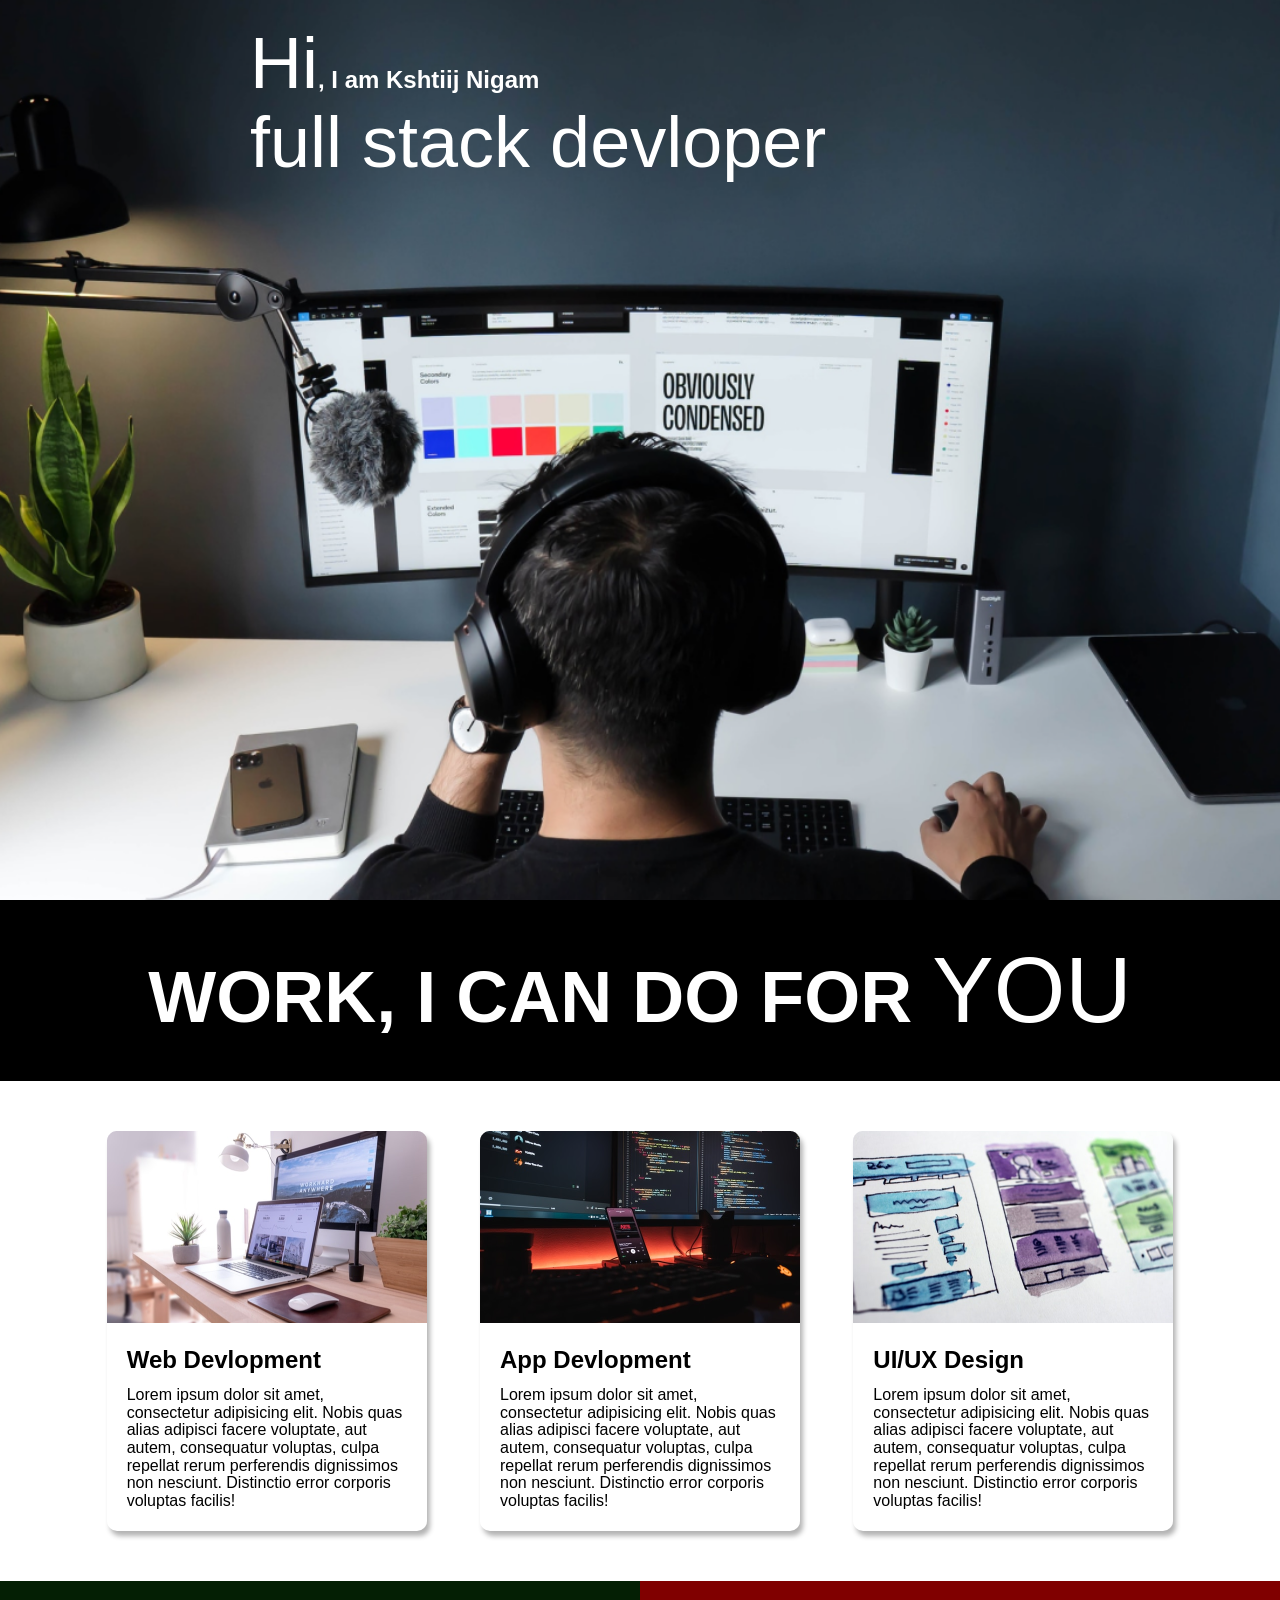
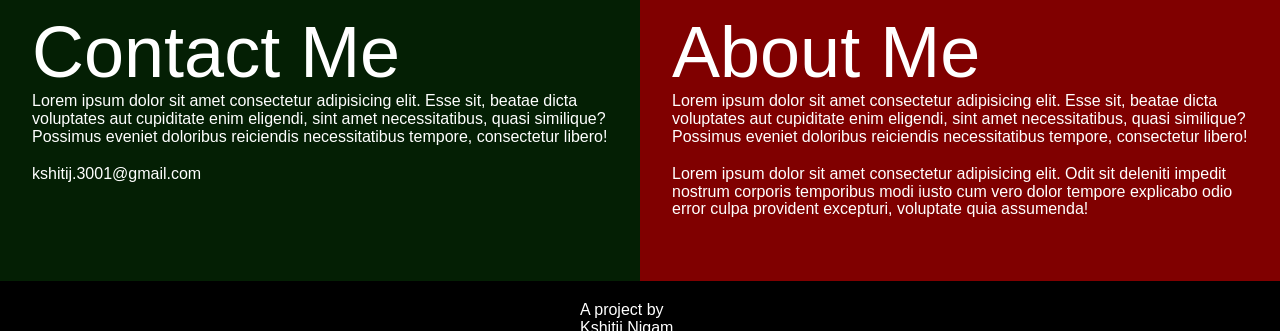
<file: Myprofile/index.html>
<!DOCTYPE html>
<html lang="en">
<head>
    <meta charset="UTF-8">
    <meta name="viewport" content="width=device-width, initial-scale=1.0">
    <title>Devloper's Landing page</title>
    <link rel="stylesheet" href="style.css">
</head>
<body>
    <section class="main">
        <div class="class">
            <h1><span class="bold">Hi</span>, I am Kshtiij Nigam</h1>
            <h1 class="bold">full stack devloper</h1>
        </div>
    </section>
    
    <div class="hi">
        <h2>WORK, I CAN DO FOR <span>YOU</span></h2>
    </div>
    <section class="hello">
        <div class="grid">
            <div class="card">
                <div class="image">
                    <img src="images/web.png" alt="Web Devlopment">
                </div>
                <div class="content">
                    <h2>Web Devlopment</h2>
                    <p>Lorem ipsum dolor sit amet, consectetur adipisicing elit. Nobis quas alias adipisci facere voluptate, aut autem, consequatur voluptas, culpa repellat rerum perferendis dignissimos non nesciunt. Distinctio error corporis voluptas facilis!</p>
                </div>
            </div>
        </div>
        
        <div class="grid">
            <div class="card">
                <div class="image">
                    <img src="images/mobile.png" alt="App Devlopment">
                </div>
                <div class="content">
                    <h2>App Devlopment</h2>
                    <p>Lorem ipsum dolor sit amet, consectetur adipisicing elit. Nobis quas alias adipisci facere voluptate, aut autem, consequatur voluptas, culpa repellat rerum perferendis dignissimos non nesciunt. Distinctio error corporis voluptas facilis!</p>
                </div>
            </div>
        </div>
        <div class="grid">
            <div class="card">
                <div class="image">
                    <img src="images/uiux.png" alt="UI/UX Design">
                </div>
                <div class="content">
                    <h2>UI/UX Design</h2>
                    <p>Lorem ipsum dolor sit amet, consectetur adipisicing elit. Nobis quas alias adipisci facere voluptate, aut autem, consequatur voluptas, culpa repellat rerum perferendis dignissimos non nesciunt. Distinctio error corporis voluptas facilis!</p>
                </div>
            </div>
        </div>
       
        
        
    </section>

    <section class="bottom">
        <div class="first">
            <h2>Contact Me</h2>
            <p>Lorem ipsum dolor sit amet consectetur adipisicing elit. Esse sit, beatae dicta voluptates aut cupiditate enim eligendi, sint amet necessitatibus, quasi similique? Possimus eveniet doloribus reiciendis necessitatibus tempore, consectetur libero!</p>
            <p>kshitij.3001@gmail.com</p>
        </div>
        <div class="second">
            <h2>About Me</h2>
            <p>Lorem ipsum dolor sit amet consectetur adipisicing elit. Esse sit, beatae dicta voluptates aut cupiditate enim eligendi, sint amet necessitatibus, quasi similique? Possimus eveniet doloribus reiciendis necessitatibus tempore, consectetur libero!</p>
            <p>Lorem ipsum dolor sit amet consectetur adipisicing elit. Odit sit deleniti impedit nostrum corporis temporibus modi iusto cum vero dolor tempore explicabo odio error culpa provident excepturi, voluptate quia assumenda!</p>
        </div>
    </section>
    <footer>
        A project by Kshitij Nigam
    </footer>
</body>
</html>
</file>
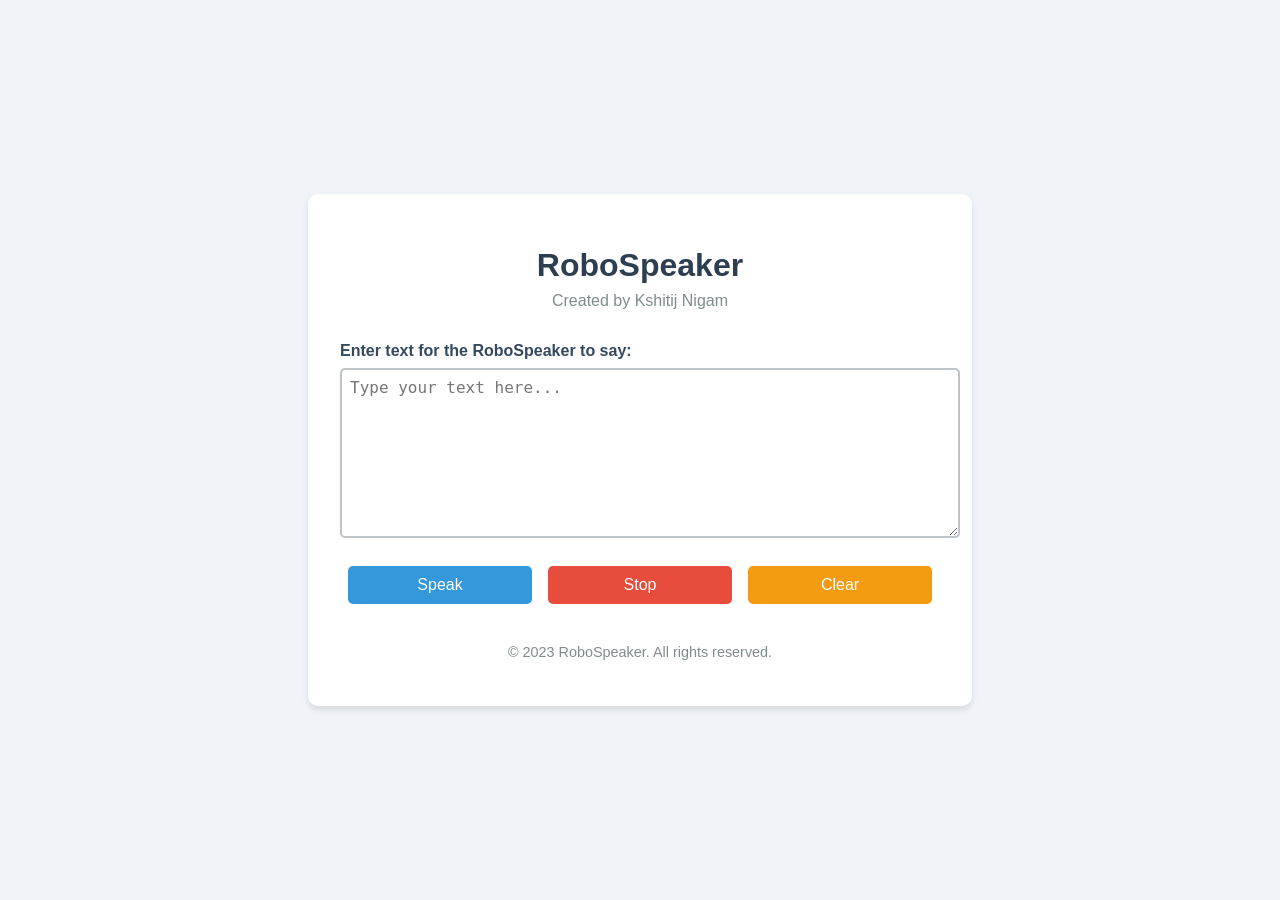
<file: Robospeaker1/index.html>
<!DOCTYPE html>
<html lang="en">
<head>
    <meta charset="UTF-8">
    <meta name="viewport" content="width=device-width, initial-scale=1.0">
    <title>RoboSpeaker</title>
    <link rel="stylesheet" href="styles.css">
</head>
<body>
    <div class="container">
        <header>
            <h1>RoboSpeaker</h1>
            <p>Created by Kshitij Nigam</p>
        </header>
        <main>
            <p class="instruction">Enter text for the RoboSpeaker to say:</p>
            <textarea id="textInput" placeholder="Type your text here..."></textarea>
            <div class="button-container">
                <button id="speakButton" onclick="speak()">Speak</button>
                <button id="stopButton" onclick="stop()">Stop</button>
                <button id="clearButton" onclick="clearText()">Clear</button>
            </div>
        </main>
        <footer>
            <p>&copy; 2023 RoboSpeaker. All rights reserved.</p>
        </footer>
    </div>

    <script src="script.js"></script>
</body>
</html>
</file>
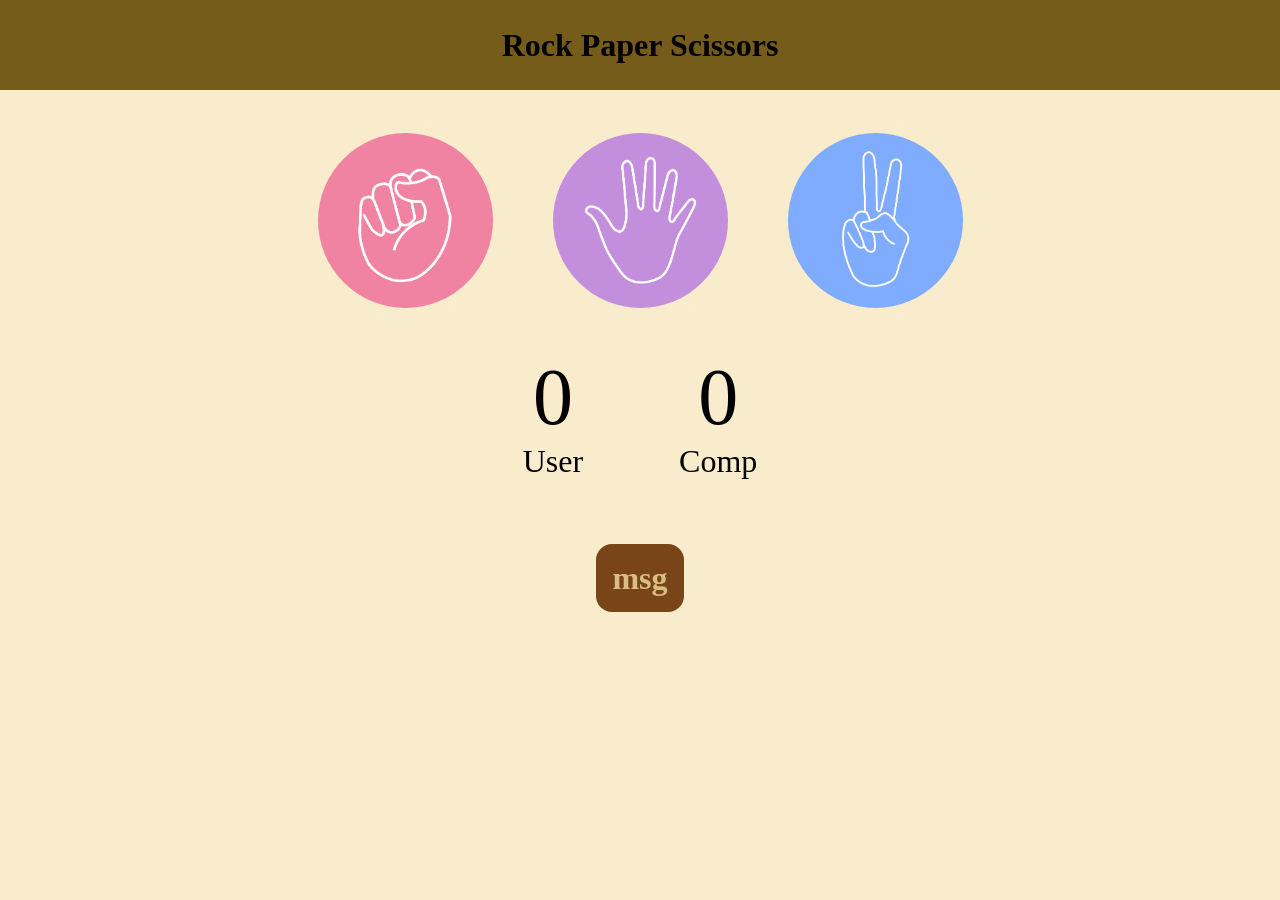
<file: RPS/index.html>
<!DOCTYPE html>
<html lang="en">
<head>
    <meta charset="UTF-8">
    <meta name="viewport" content="width=device-width, initial-scale=1.0">
    <title>Document</title>
    <link rel="stylesheet" href="style.css">
</head>
<body>
    <h1>Rock Paper Scissors</h1>

    <div class="choices">
        <div class="choice" id="rock">
            <img src="images/rock.png">
        </div>
        <div class="choice" id="paper">
            <img src="images/paper.png">
        </div>
        <div class="choice" id="scissors">
            <img src="images/scissors.png">
        </div>
    </div>

    <div class="score-board">
        <div class="score">
            <p id="userscore">0</p>
            <p>User</p>
        </div>
        <div class="score">
            <p id="compscore">0</p>
            <p>Comp</p>
        </div>
    </div>

    <div class="msg-container">
        <p id="msg">msg</p>
    </div>
    
    <script src="script.js"></script>
</body>
</html>
</file>
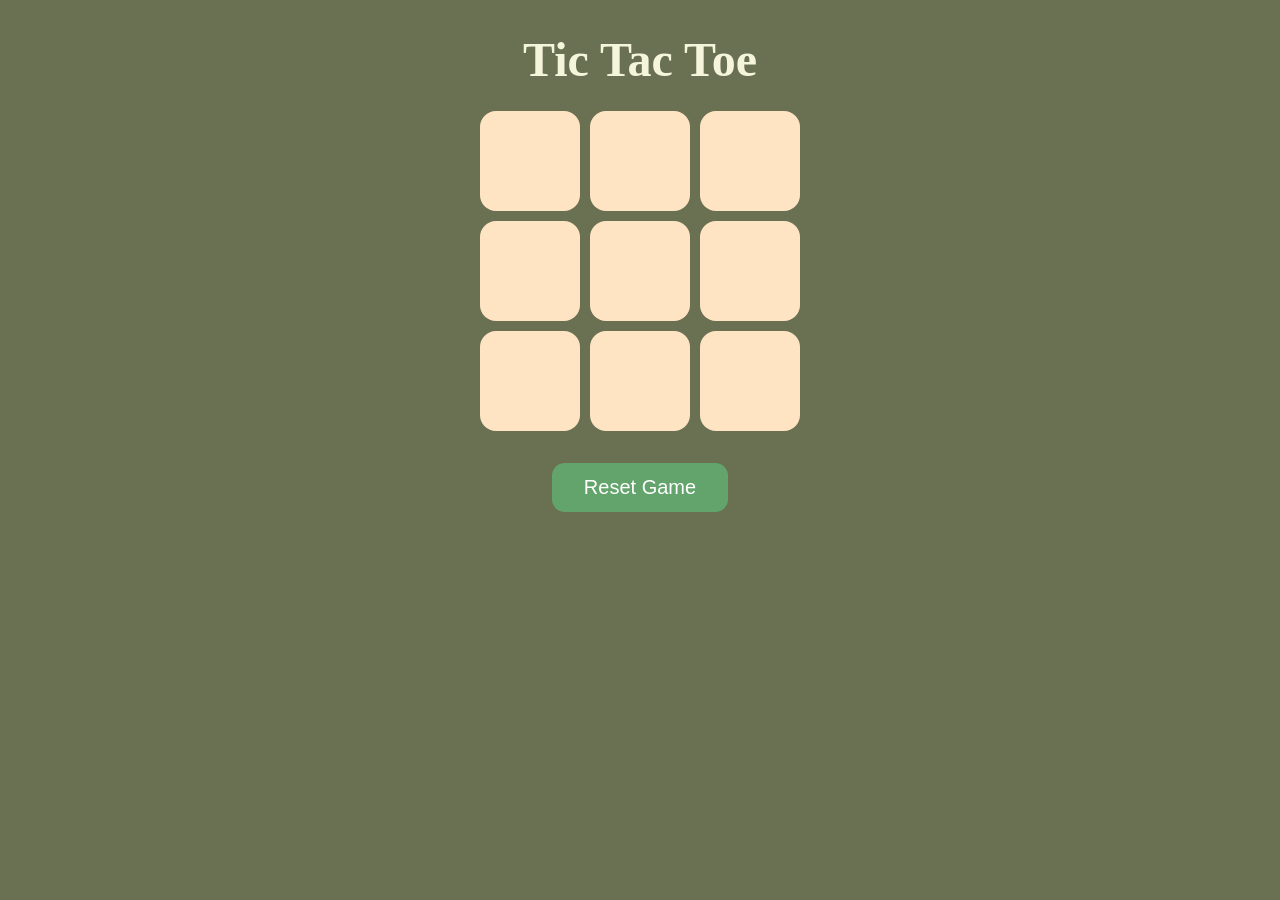
<file: Tic Tac Toe/index.html>
<!DOCTYPE html>
<html lang="en">

<head>
    <meta charset="UTF-8" />
    <meta name="viewport" content="width=device-width, initial-scale=1" />
    <title>Tic Tac Toe</title>
    <link rel="stylesheet" href="style.css" />
</head>

<body>
    <main>
        <div class="msg-container hide">
            <p id="msg">Winner</p>
            <button id="newgamebtn">New Game</button>
        </div>

        <h1 class="title">Tic Tac Toe</h1>

        <div class="container">
            <div class="game">
                <button class="box"></button>
                <button class="box"></button>
                <button class="box"></button>
                <button class="box"></button>
                <button class="box"></button>
                <button class="box"></button>
                <button class="box"></button>
                <button class="box"></button>
                <button class="box"></button>
            </div>
        </div>

        <button id="reset">Reset Game</button>
    </main>

    <script src="script.js"></script>
</body>

</html>
</file>
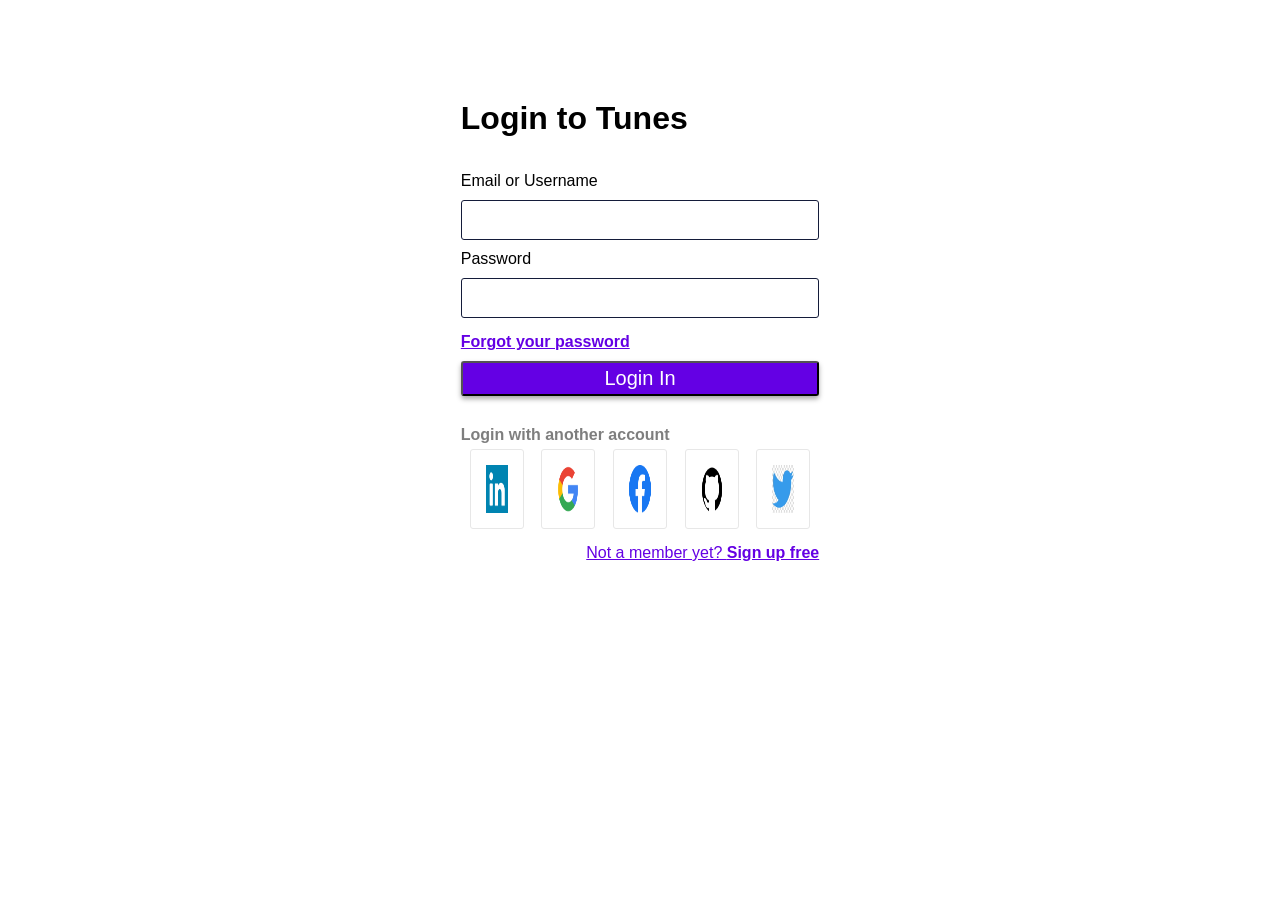
<file: LoginPage/loginpage.html>
<!DOCTYPE html>
<html lang="en">
<head>
    <meta charset="UTF-8">
    <meta name="viewport" content="width=device-width, initial-scale=1.0">
    <title>Login Page</title>
    <link rel="stylesheet" href="style2.css">
</head>
<body>
    <div class="Container">
        <div class="header">
            <h1> Login to Tunes</h1>
        </div>
        <form action="">
            <label for="">Email or Username</label>
            <input type="text" name="" id="">
            <label for="">Password</label>
            <input type="text" name="" id="">
            <a href="#">Forgot your password</a>
            <input type="submit" value="Login In">
        </form>
        <div class="footer">
            <h3>Login with another account</h3>
            <div class="image">
                <img src="BasicRequirment/1.png" alt="">
                <img src="BasicRequirment/2.png" alt="">
                <img src="BasicRequirment/3.png" alt="">
                <img src="BasicRequirment/4.png" alt="">
                <img src="BasicRequirment/5.jpg" alt="">
            </div>
            
            <a href="#">Not a member yet? <strong>Sign up free</strong></a>
        </div>
        
        

    </div>
</body>
</html>
</file>
<file: Myprofile/style.css>
*{
    margin:0;
    padding:0;
    box-sizing: border-box;
}

HTML,
Body{
    line-height: 1.1;
    font-weight: 300;
    font-family: 'Roboto',sans-serif;
}
.main{
    background-image: url("images/developer.png");
    min-height: 100vh;
    background-position: center;
    background-size: cover;
    background-repeat:no-repeat;
}
.class{
    color:white;
    max-width:900px;
    margin: 0 auto;
    padding-top:24px ;
    padding-left:60px;
}
.bold{
    font-size:72px;
    font-weight: 300;
}
.hi{
    background-color: black;
    padding: 40px;
}
.hi h2{
    color:white;
    
    font-size: 72px;
    text-align: center;

}
.hi h2 span{
    font-weight: 400;
    font-size: 92px;
}
.hello{
    display: grid;
    gap: 20px;
    max-width:1100px;
    margin:50px auto;
    grid-template-columns: repeat(auto-fit, minmax(320px,1fr));
}
.grid{
    display:flex;
    justify-content: center;
    align-items:center;
    }

.card{
    
    max-width: 320px;
    height:400px;
    border-radius: 10px;
    box-shadow:3px 5px 5px rgba(1, 1, 1,0.3);
    transition: 0.2s ease-in-out;
}
.content{
    padding:20px;
}
.content h2{
    margin-bottom: 13px;
}
.card:hover{
    transform: scale(1.04);
    box-shadow:3px 5px 5px rgba(1, 1, 1,0.3);
    transition: 0.2s ease-in-out;
}

.bottom{
    display:flex;
    
}
.first{
    background-color: rgb(4, 31, 4);
    color:white;
}
.second{
    background-color: maroon;
    color:white;
}

.first,.second{
    min-height:300px;
    padding:32px;
    align-items: center;
}
.first h2,.second h2{
    font-size:72px;
    font-weight: 300;

}
.first p,.second p{
    margin-bottom:20px ;
}
footer{
    height: 50px;
    color: white;
    text-align:centre;
    background-color: black;
    padding:20px 580px;
}
</file>
<file: Robospeaker1/styles.css>
body {
    font-family: 'Arial', sans-serif;
    background-color: #f0f4f8;
    margin: 0;
    padding: 0;
    display: flex;
    justify-content: center;
    align-items: center;
    min-height: 100vh;
}

.container {
    background-color: #ffffff;
    border-radius: 10px;
    box-shadow: 0 4px 6px rgba(0, 0, 0, 0.1);
    padding: 2rem;
    width: 90%;
    max-width: 600px;
}

header {
    text-align: center;
    margin-bottom: 2rem;
}

h1 {
    color: #2c3e50;
    margin-bottom: 0.5rem;
}

header p {
    color: #7f8c8d;
    margin-top: 0;
}

.instruction {
    font-weight: bold;
    color: #34495e;
    margin-bottom: 0.5rem;
}

textarea {
    width: 100%;
    height: 150px;
    padding: 0.5rem;
    border: 2px solid #bdc3c7;
    border-radius: 5px;
    resize: vertical;
    font-size: 1rem;
    margin-bottom: 1rem;
}

.button-container {
    display: flex;
    justify-content: space-between;
    flex-wrap: wrap;
}

button {
    background-color: #3498db;
    color: white;
    border: none;
    padding: 10px 20px;
    font-size: 1rem;
    cursor: pointer;
    border-radius: 5px;
    transition: background-color 0.3s ease;
    flex: 1 0 30%;
    margin: 0.5rem;
    min-width: 100px;
}

button:hover {
    background-color: #2980b9;
}

#stopButton {
    background-color: #e74c3c;
}

#stopButton:hover {
    background-color: #c0392b;
}

#clearButton {
    background-color: #f39c12;
}

#clearButton:hover {
    background-color: #d35400;
}

footer {
    text-align: center;
    margin-top: 2rem;
    color: #7f8c8d;
    font-size: 0.9rem;
}
</file>
<file: RPS/style.css>
*{
    margin: 0;
    padding: 0;
    text-align: center;
    background-color: #F9ECCC;
}

h1{
    background-color: #755C1B;
    text-align: center;
    height: 10vh;
    line-height: 10vh;
}

.choice{
    height: 200px;
    width: 200px;
    display: flex;
    justify-content: center;
    align-items: center;
    border-radius: 50%;
}

.choice:hover{
    background-color: #400406;
    cursor: pointer;
}


img{
    height: 175px;
    width: 175px;
    object-fit: cover;
    border-radius: 50%;
}

.choices{
    margin: 30px;
    display: flex;
    flex-wrap: wrap;
    justify-content: center;
    align-items: center;
    gap: 35px;
}

.score-board{
    display:flex;
    justify-content: center;
    align-items: center;
    font-size: 2rem;
    gap: 6rem;
    margin: 2rem;
}

#userscore,#compscore{
    font-size:5rem;
}

.msg-container{
    margin: 5rem;
}

#msg{
    background-color: #7A4419 ;
    color: #D7BE82;
    font-weight: bold;
    display: inline;
    font-size: 2rem;
    padding: 1rem;
    border-radius: 1rem;
}
</file>
<file: Tic Tac Toe/style.css>
* {
    margin: 0;
    padding: 0;
    box-sizing: border-box;
}

body {
    background-color: #6A7152;
    color: #fff;
    text-align: center;
    display: flex;
    flex-direction: column;
    min-height: 100vh;
    padding: 2rem;
}

.title {
    font-size: 3rem;
    margin-bottom: 1.5rem;
    color: #f5f5dc;
}

.container {
    display: flex;
    justify-content: center;
    align-items: center;
    flex-grow: 1;
    margin-bottom: 1rem;
}

.game {
    display: grid;
    grid-template-columns: repeat(3, 100px);
    grid-template-rows: repeat(3, 100px);
    gap: 10px;
}

.box {
    background-color: bisque;
    border-radius: 1rem;
    border: none;
    font-size: 3rem;
    font-weight: bold;
    cursor: pointer;
    transition: background-color 0.3s ease, transform 0.2s ease;
}

.box:hover:not(:disabled) {
    background-color: #ffe4c4;
    transform: scale(1.08);
}

.box:disabled {
    background-color: #d8c3a5;
    cursor: default;
}

#reset,
#newgamebtn {
    padding: 0.8rem 2rem;
    font-size: 1.25rem;
    background-color: #63A46C;
    color: #fff;
    border-radius: 0.8rem;
    border: none;
    margin-top: 1rem;
    cursor: pointer;
    transition: background-color 0.3s ease;
}

#reset:hover,
#newgamebtn:hover {
    background-color: #4c8553;
}

#msg {
    font-size: 2.5rem;
    margin-bottom: 1rem;
    color: #ffe4c4;
}

.msg-container {
    display: flex;
    flex-direction: column;
    align-items: center;
    justify-content: center;
    margin-bottom: 2rem;
}

.hide {
    display: none;
}
</file>
<file: LoginPage/style2.css>
*{
    margin: 0;
    padding: 0;
    box-sizing: border-box;
}

:root{
    --main-color:#6400e4;
    --box-shadow:0px 3px 5px 0px rgba(0,0,0,0.34);
    --hover-shadow:0px 4px 4px 0px rgba(3, 3, 3, 0.561);
    --nav-shadow:0px 0px 10px 0px rgba(0,0,0,0.100);
    --light-black:#141c3a;
  }

body{
    font-family: "Nunito",sans-serif;
}


.Container{
    width: 28%;
    margin: 100px auto;
}

form{
    display:flex;
    flex-direction: column;
    margin: 30px 0;

}

form label{
    margin: 5px 0;
}

form input[type="text"] {
    height: 40px;
    margin: 5px 0;
    border: 0.5px solid #141c3a;
    border-radius:3px ;
    padding: 0 15px;
    font-size: 20px;
    font-family: "Nunito",sans-serif;
}

form a{
    margin: 10px 0;
    color:var(--main-color);
    font-weight:bold ;
}
form input[type="submit"]{
    height: 35px;
    background-color: var(--main-color);
    font-size: 20px;
    font-family: "Nunito",sans-serif;
    border-radius:3px;
    color:white;
    box-shadow:var(--box-shadow);
    cursor: pointer;

}
form input[type="submit"]:hover{
    box-shadow: var(--hover-shadow);
    transform: translateY(-3px);
}
.footer h3{
    font-size: 16px;
    opacity:0.5;
}
.footer .image{
    display: flex;
    height:10vh;
    align-items: centre;
    justify-content: space-around;


}
.footer .image img{
    width:15%;
    border:1px solid #e7e7e7;
    padding:15px;
    border-radius:3px;
    transition: 0.3s ease;
    margin:5px 0;
}
.footer .image img:hover{
    box-shadow: var(--hover-shadow);
    transform: translateY(-6px);
    cursor:pointer;

}
.footer a{
    float: right;
  color: var(--main-color);
  margin:10px 0;
}
</file>
